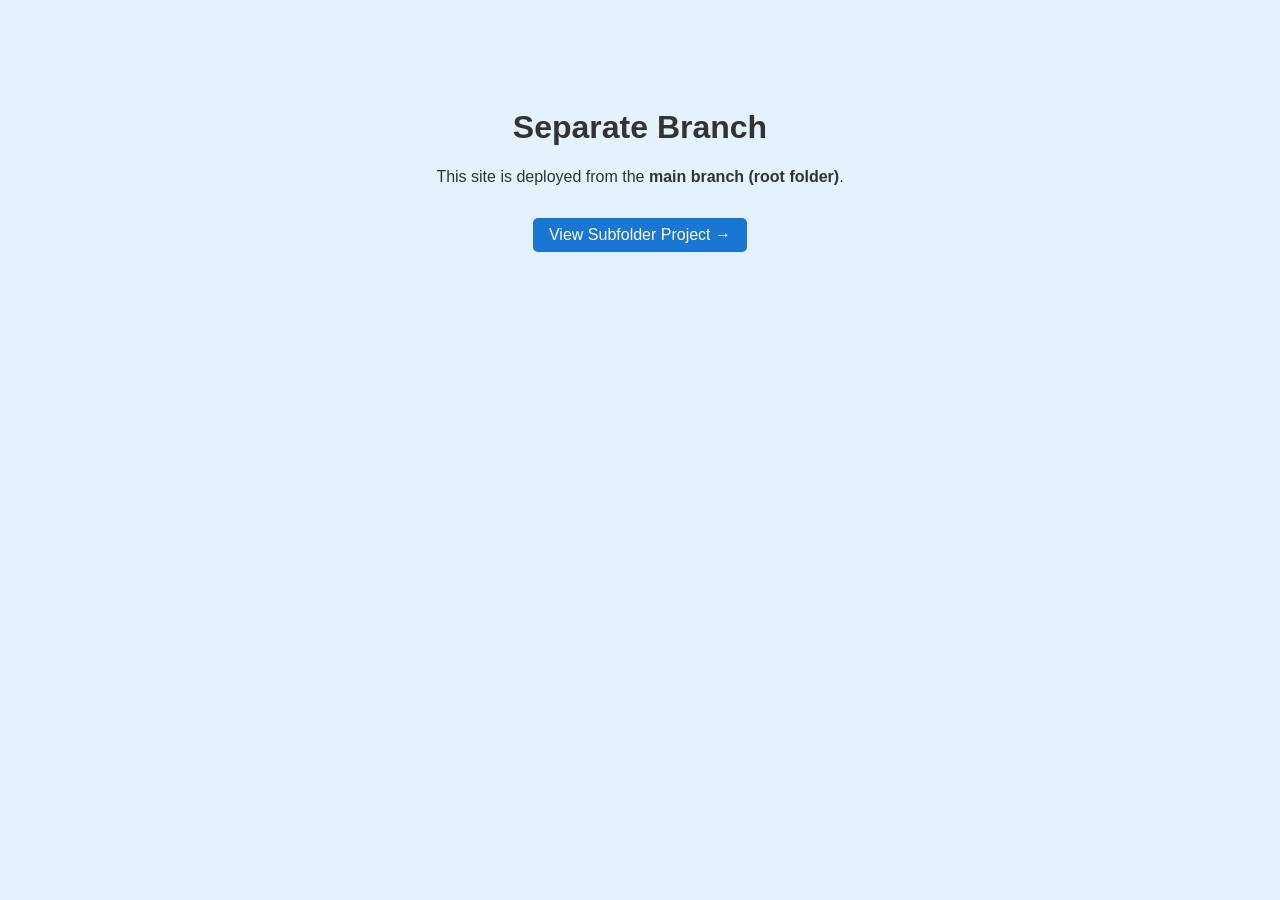
<file: index.html>
<!DOCTYPE html>
<html lang="en">

<head>
    <meta charset="UTF-8">
    <meta name="viewport" content="width=device-width, initial-scale=1.0">
    <title>Root Site - Main Branch</title>
    <link rel="stylesheet" href="./style.css">
</head>

<body>
    <h1>Separate Branch</h1>
    <p>This site is deployed from the <strong>main branch (root folder)</strong>.</p>
    <a href="./docs/index.html">View Subfolder Project →</a>
</body>

</html>
</file>
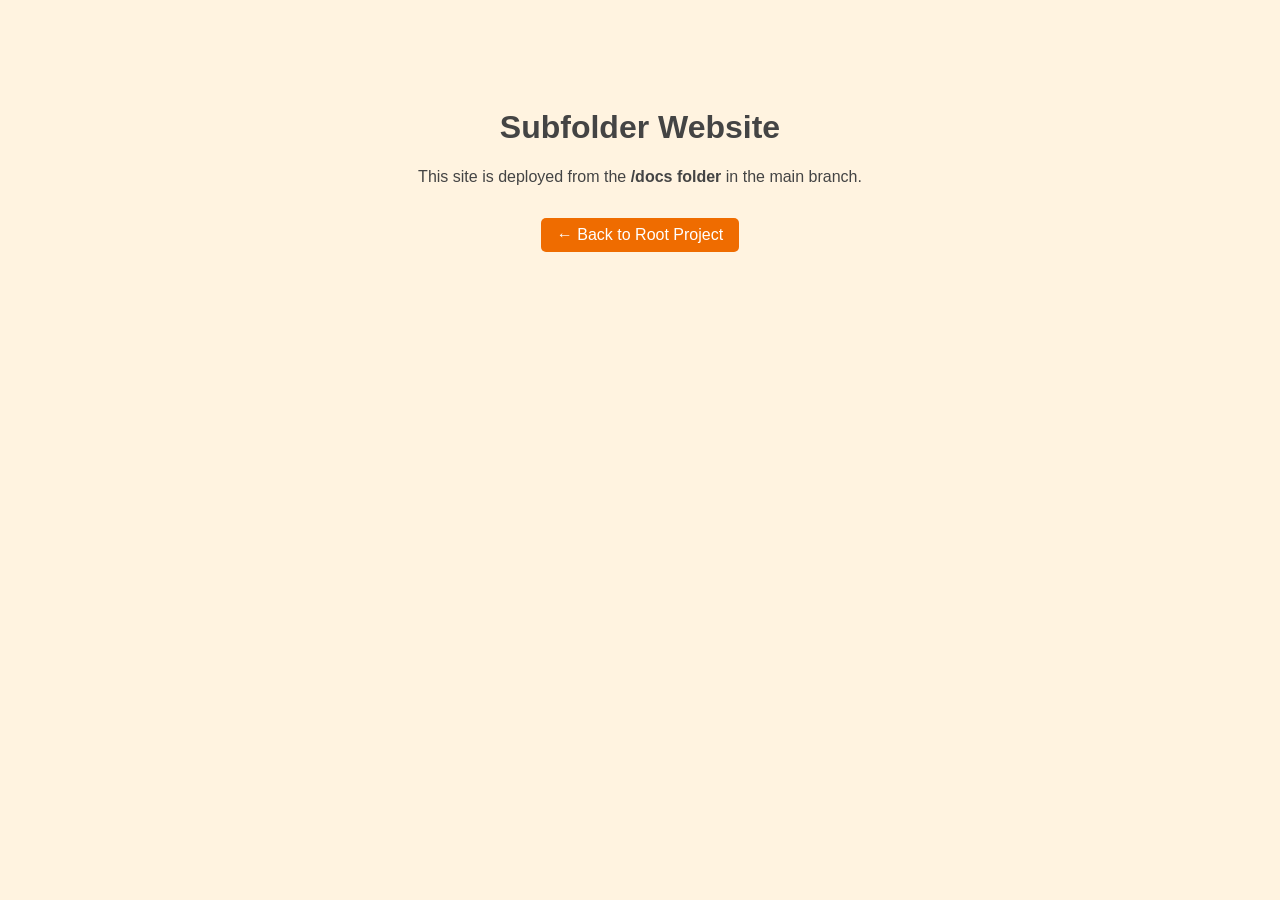
<file: docs/index.html>
<!DOCTYPE html>
<html lang="en">

<head>
    <meta charset="UTF-8">
    <meta name="viewport" content="width=device-width, initial-scale=1.0">
    <title>Docs Folder Site</title>
    <link rel="stylesheet" href="./style.css">
</head>

<body>
    <h1>Subfolder Website</h1>
    <p>This site is deployed from the <strong>/docs folder</strong> in the main branch.</p>
    <a href="../index.html">← Back to Root Project</a>
</body>

</html>
</file>
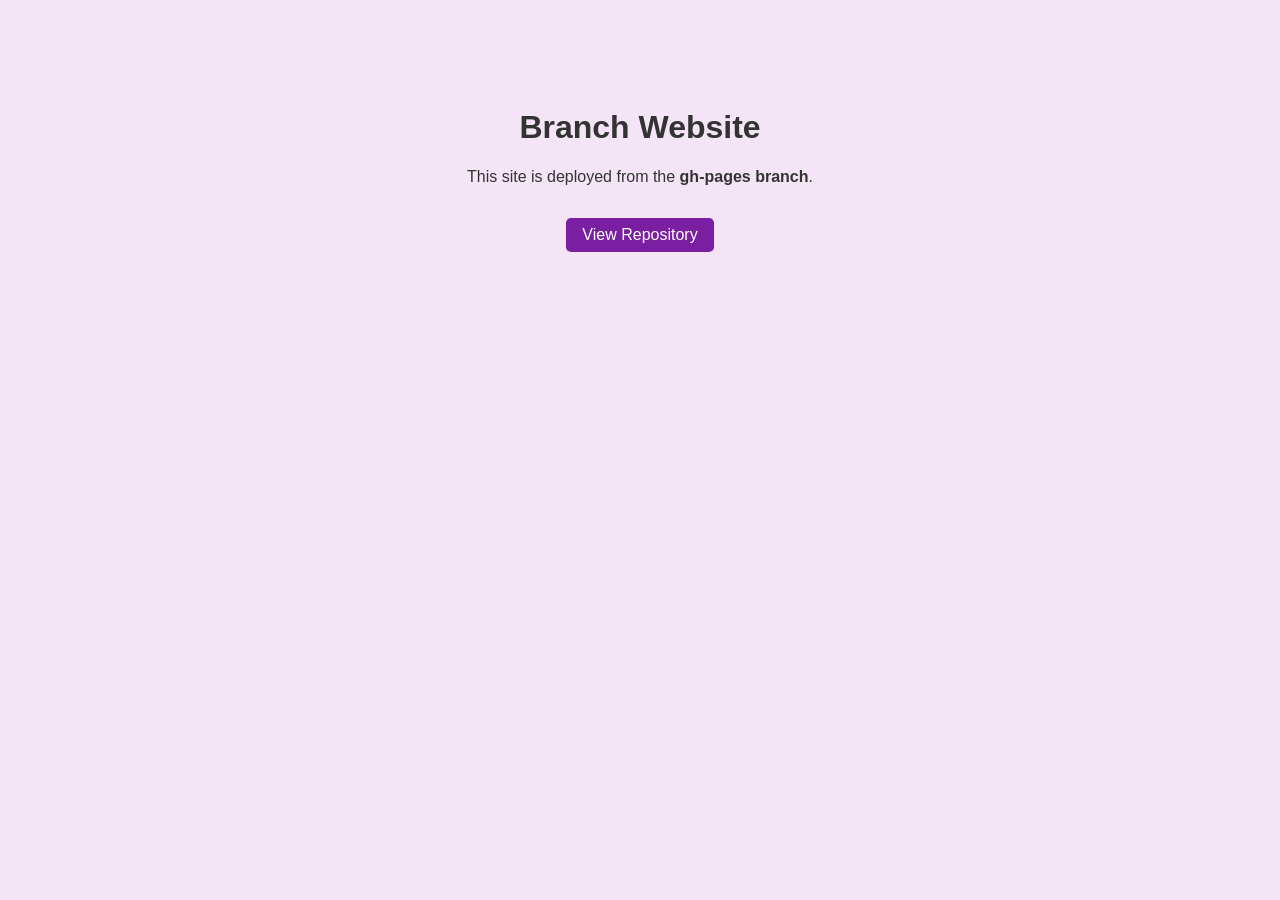
<file: gh-pages/index.html>
<!DOCTYPE html>
<html lang="en">

<head>
    <meta charset="UTF-8">
    <meta name="viewport" content="width=device-width, initial-scale=1.0">
    <title>Branch Deployed Site</title>
    <link rel="stylesheet" href="./style.css">
</head>

<body>
    <h1>Branch Website</h1>
    <p>This site is deployed from the <strong>gh-pages branch</strong>.</p>
    <a href="https://github.com/arundada9000/">View Repository</a>
</body>

</html>
</file>
<file: style.css>
body {
  font-family: sans-serif;
  background: #e3f2fd;
  text-align: center;
  padding-top: 5rem;
  color: #333;
}
a {
  display: inline-block;
  margin-top: 1rem;
  background: #1976d2;
  color: white;
  padding: 0.5rem 1rem;
  border-radius: 5px;
  text-decoration: none;
}
</file>
<file: docs/style.css>
body {
  font-family: "Poppins", sans-serif;
  background: #fff3e0;
  text-align: center;
  padding-top: 5rem;
  color: #444;
}
a {
  display: inline-block;
  margin-top: 1rem;
  background: #ef6c00;
  color: white;
  padding: 0.5rem 1rem;
  border-radius: 5px;
  text-decoration: none;
}
</file>
<file: gh-pages/style.css>
body {
  font-family: "Segoe UI", sans-serif;
  background: #f3e5f5;
  text-align: center;
  padding-top: 5rem;
  color: #333;
}
a {
  display: inline-block;
  margin-top: 1rem;
  background: #7b1fa2;
  color: white;
  padding: 0.5rem 1rem;
  border-radius: 5px;
  text-decoration: none;
}
</file>
